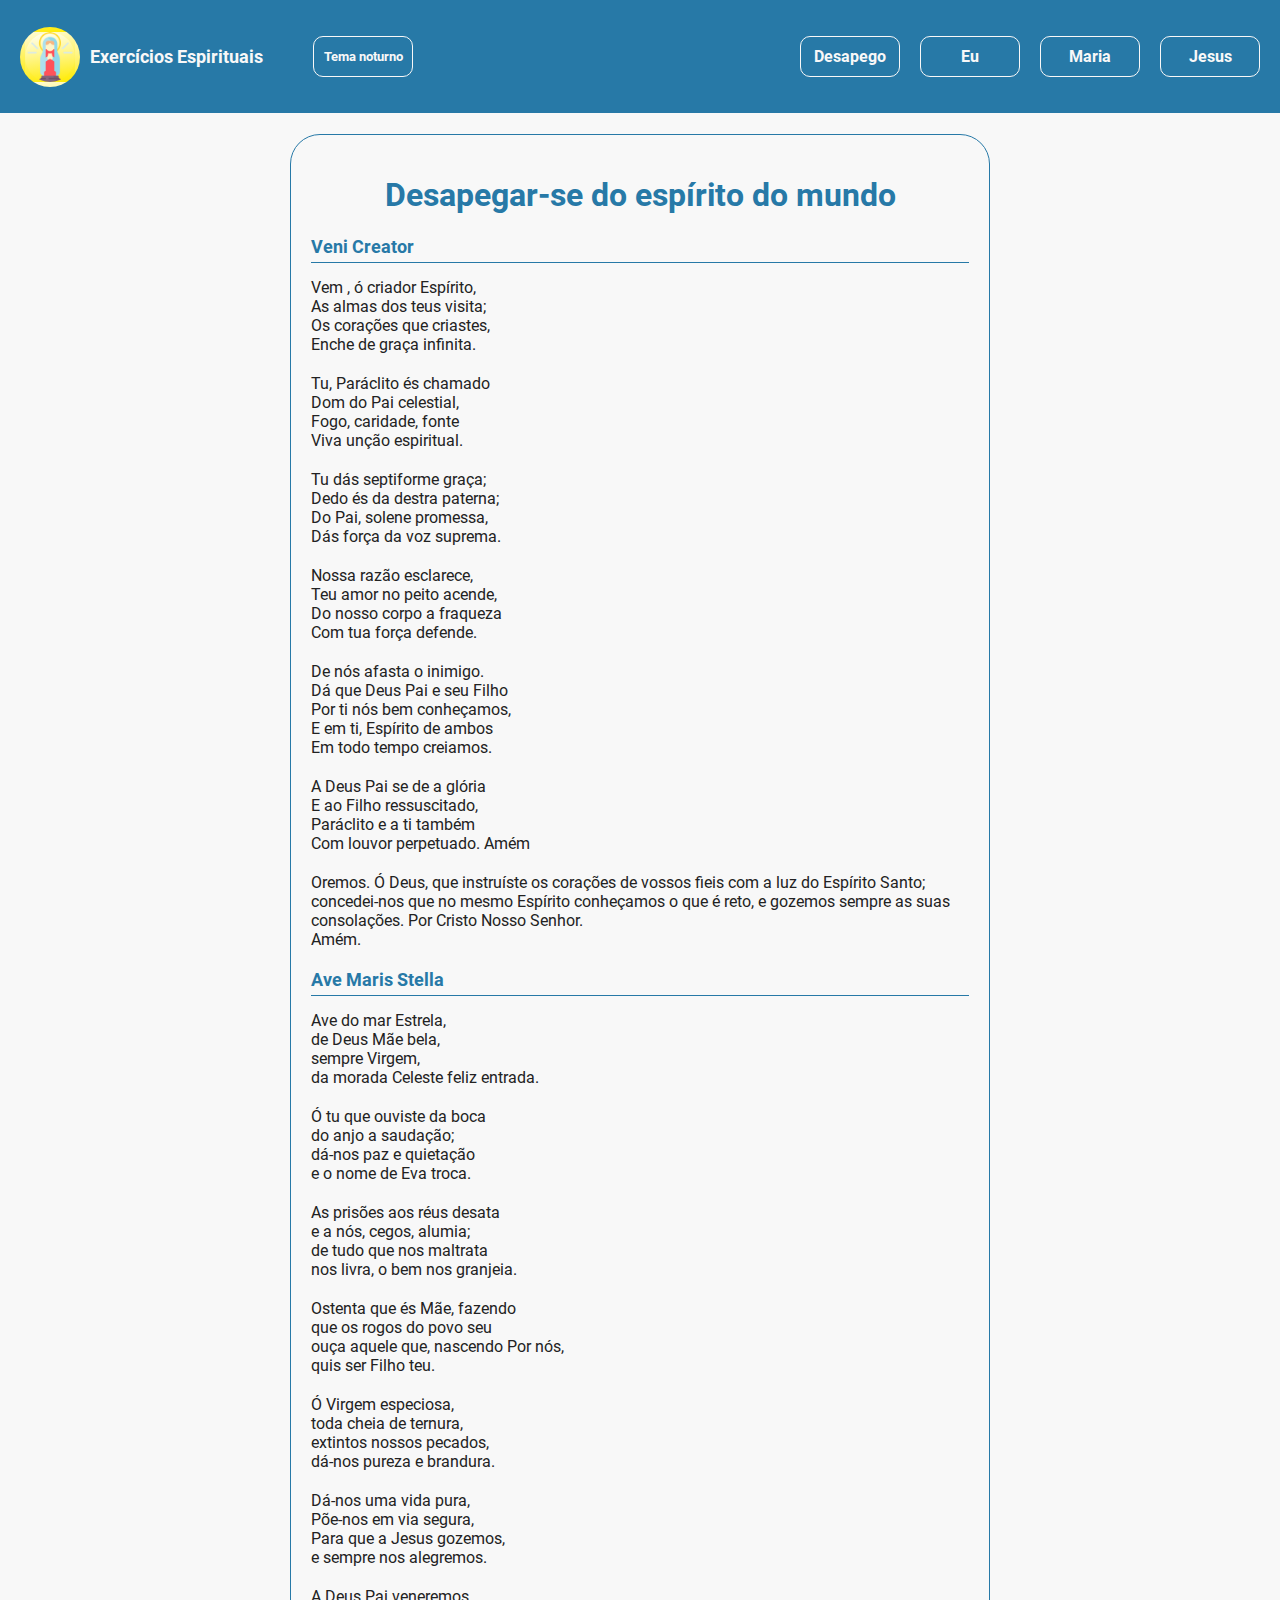
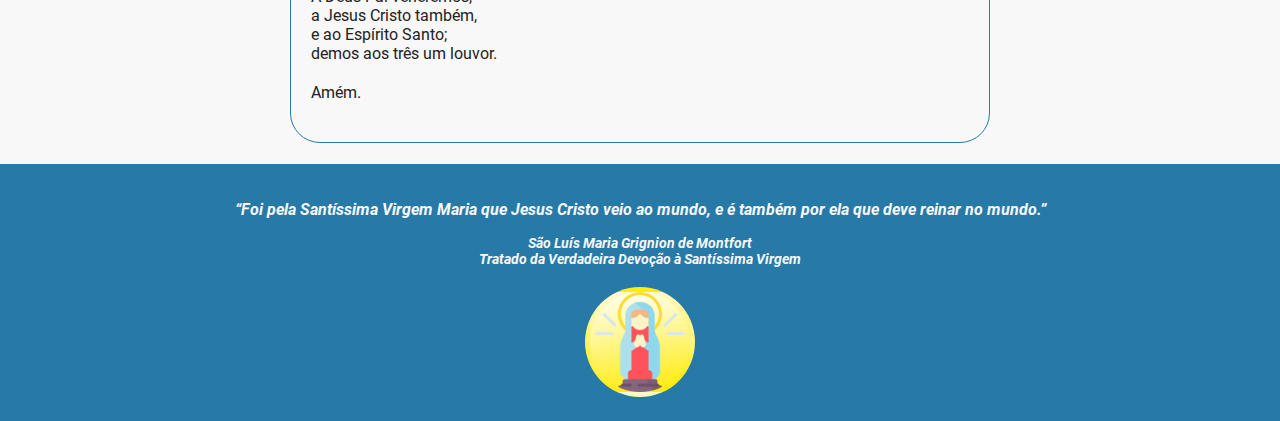
<file: index.html>
<!DOCTYPE html>
<html lang="en">
  <head>
    <meta charset="UTF-8" />
    <meta
      name="description"
      content="Orações de preparação para a consagração a Santíssima Virgem Maria pelo método de São Luís Maria Grignion de Montfort"
    />
    <meta http-equiv="X-UA-Compatible" content="IE=edge" />
    <meta name="viewport" content="width=device-width, initial-scale=1.0" />
    <link rel="stylesheet" href="./fonts/fonts.css">
    <link rel="stylesheet" href="./styles.css" />
    <title>
      Exercícios Espirituais - Tratado da Verdadeira Devoção a Santíssima Virgem
      Maria
    </title>
  </head>

  <body>
    <div class="page-wrapper">
      <header>
        <div class="content-wrapper">
          <div class="header-content">
            <div class="logo-wrapper">
              <img
                class="logo"
                src="./maria-icon.png"
                alt="Ícone da Virgem Santíssima"
              />
              <div class="header-title-wrapper">
                <h2 class="header-title">Exercícios Espirituais</h2>
                <button class="link theme">Tema noturno</button>
              </div>
            </div>

            <div class="nav-wrapper">
              <nav>
                <ul class="links">
                  <li
                    class="link pray-detachment-link active"
                    data-class="pray-detachment"
                  >
                    Desapego
                  </li>
                  <li class="link pray-me-link" data-class="pray-me">Eu</li>
                  <li class="link pray-mary-link" data-class="pray-mary">
                    Maria
                  </li>
                  <li class="link pray-jesus-link" data-class="pray-jesus">
                    Jesus
                  </li>
                </ul>
              </nav>
            </div>
          </div>
        </div>
      </header>
      <main>
        <div class="content-wrapper">
          <section class="prays-wrapper">
            <div class="pray pray-detachment active">
              <h1 class="pray-wrapper-title pray-title" data-class="pray-detachment">
                Desapegar-se do espírito do mundo
              </h1>
              <div class="pray-content">
                <div class="single-pray">
                  <h2 class="pray-title">Veni Creator</h2>
                  <div class="marys-stella-wrapper">
                    <div class="marys-stella-block">
                      <p>Vem , ó criador Espírito,</p>
                      <p>As almas dos teus visita;</p>
                      <p>Os corações que criastes,</p>
                      <p>Enche de graça infinita.</p>
                    </div>
                    <div class="marys-stella-block">
                      <p>Tu, Paráclito és chamado</p>
                      <p>Dom do Pai celestial,</p>
                      <p>Fogo, caridade, fonte</p>
                      <p>Viva unção espiritual.</p>
                    </div>
                    <div class="marys-stella-block">
                      <p>Tu dás septiforme graça;</p>
                      <p>Dedo és da destra paterna;</p>
                      <p>Do Pai, solene promessa,</p>
                      <p>Dás força da voz suprema.</p>
                    </div>
                    <div class="marys-stella-block">
                      <p>Nossa razão esclarece,</p>
                      <p>Teu amor no peito acende,</p>
                      <p>Do nosso corpo a fraqueza</p>
                      <p>Com tua força defende.</p>
                    </div>
                    <div class="marys-stella-block">
                      <p>De nós afasta o inimigo.</p>
                      <p>Dá que Deus Pai e seu Filho</p>
                      <p>Por ti nós bem conheçamos,</p>
                      <p>E em ti, Espírito de ambos</p>
                      <p>Em todo tempo creiamos.</p>
                    </div>
                    <div class="marys-stella-block">
                      <p>A Deus Pai se de a glória</p>
                      <p>E ao Filho ressuscitado,</p>
                      <p>Paráclito e a ti também</p>
                      <p>Com louvor perpetuado. Amém</p>
                    </div>
                    <div class="marys-stella-block">
                      <p>
                        Oremos. Ó Deus, que instruíste os corações de vossos
                        fieis com a luz do Espírito Santo;
                      </p>
                      <p>
                        concedei-nos que no mesmo Espírito conheçamos o que é
                        reto, e gozemos sempre as suas consolações. Por Cristo
                        Nosso Senhor.
                      </p>
                      <p>Amém.</p>
                    </div>
                  </div>
                </div>

                <div class="single-pray">
                  <h2 class="pray-title">Ave Maris Stella</h2>
                  <div class="marys-stella-wrapper">
                    <div class="marys-stella-block">
                      <p>Ave do mar Estrela,</p>
                      <p>de Deus Mãe bela,</p>
                      <p>sempre Virgem,</p>
                      <p>da morada Celeste feliz entrada.</p>
                    </div>
                    <div class="marys-stella-block">
                      <p>Ó tu que ouviste da boca</p>
                      <p>do anjo a saudação;</p>
                      <p>dá-nos paz e quietação</p>
                      <p>e o nome de Eva troca.</p>
                    </div>
                    <div class="marys-stella-block">
                      <p>As prisões aos réus desata</p>
                      <p>e a nós, cegos, alumia;</p>
                      <p>de tudo que nos maltrata</p>
                      <p>nos livra, o bem nos granjeia.</p>
                    </div>
                    <div class="marys-stella-block">
                      <p>Ostenta que és Mãe, fazendo</p>
                      <p>que os rogos do povo seu</p>
                      <p>ouça aquele que, nascendo Por nós,</p>
                      <p>quis ser Filho teu.</p>
                    </div>
                    <div class="marys-stella-block">
                      <p>Ó Virgem especiosa,</p>
                      <p>toda cheia de ternura,</p>
                      <p>extintos nossos pecados,</p>
                      <p>dá-nos pureza e brandura.</p>
                    </div>
                    <div class="marys-stella-block">
                      <p>Dá-nos uma vida pura,</p>
                      <p>Põe-nos em via segura,</p>
                      <p>Para que a Jesus gozemos,</p>
                      <p>e sempre nos alegremos.</p>
                    </div>
                    <div class="marys-stella-block">
                      <p>A Deus Pai veneremos,</p>
                      <p>a Jesus Cristo também,</p>
                      <p>e ao Espírito Santo;</p>
                      <p>demos aos três um louvor.</p>
                    </div>
                    <div class="marys-stella-block">
                      <p>Amém.</p>
                    </div>
                  </div>
                </div>
              </div>
            </div>
            <div class="pray pray-me">
              <h1 class="pray-title" data-class="pray-me">
                Conhecimento de si mesmo
              </h1>
              <div class="pray-content">
                <div class="single-pray">
                  <h2 class="pray-title">Ladainha do Espírito Santo</h2>
                  <div class="marys-stella-wrapper">
                    <div class="marys-stella-block">
                      <p>Senhor, <b>tende piedade de nós.</b></p>
                      <p>Jesus Cristo, <b>tende piedade de nós.</b></p>
                      <p>Senhor, <b>tende piedade de nós.</b></p>
                      <p>Divino Espírito Santo, <b>ouvi-nos.</b></p>
                      <p>Espírito Paráclito, <b>atendei-nos.</b></p>
                    </div>
                    <div class="marys-stella-block">
                      <p>Deus Pai dos céus, <b>tende piedade de nós.</b></p>
                      <p>Deus Filho, Redentor do mundo,</p>
                      <p>Deus Espírito Santo,</p>
                      <p>Santíssima Trindade, que sois um só Deus,</p>
                    </div>
                    <div class="marys-stella-block">
                      <p>Espírito da verdade,</p>
                      <p>Espírito da sabedoria,</p>
                      <p>Espírito da inteligência,</p>
                      <p>Espírito da fortaleza,</p>
                    </div>
                    <div class="marys-stella-block">
                      <p>Espírito da piedade,</p>
                      <p>Espírito do bom conselho,</p>
                      <p>Espírito da ciência,</p>
                      <p>Espírito do santo temor,</p>
                    </div>
                    <div class="marys-stella-block">
                      <p>Espírito da alegria,</p>
                      <p>Espírito da paz,</p>
                      <p>Espírito das virtudes,</p>
                      <p>Espírito de toda a graça,</p>
                      <p>Espírito da adoção dos filhos de Deus,</p>
                    </div>
                    <div class="marys-stella-block">
                      <p>Purificador das nossas almas,</p>
                      <p>Santificador e guia da Igreja Católica,</p>
                      <p>Distribuidor dos dons celestes,</p>
                      <p>
                        Conhecedor dos pensamentos e das intenções do coração,
                      </p>
                    </div>
                    <div class="marys-stella-block">
                      <p>Doçura dos que começam a vos servir,</p>
                      <p>Coroa dos perfeitos,</p>
                      <p>Alegria dos anjos,</p>
                      <p>Luz dos patriarcas,</p>
                    </div>
                    <div class="marys-stella-block">
                      <p>Inspiração dos profetas,</p>
                      <p>Palavra e sabedoria dos apóstolos,</p>
                      <p>Vitória dos mártires,</p>
                      <p>Ciência dos confessores,</p>
                    </div>
                    <div class="marys-stella-block">
                      <p>Pureza das virgens,</p>
                      <p>Unção de todos os santos,</p>
                      <p>Sede-nos propício, <b>perdoai-nos, Senhor.</b></p>
                      <p>Sede-nos propício, <b>atendei-nos Senhor.</b></p>
                    </div>
                    <div class="marys-stella-block">
                      <p>De todo pecado, <b>livrai-nos, Senhor.</b></p>
                      <p>De todas as tentações e ciladas do demônio,</p>
                      <p>De toda a presunção e desesperação,</p>
                      <p>Do ataque à verdade conhecida,</p>
                    </div>
                    <div class="marys-stella-block">
                      <p>Da inveja da graça fraterna,</p>
                      <p>De toda a obstinação e impenitência,</p>
                      <p>De toda a negligência e tepor do espírito,</p>
                      <p>De toda a impureza da mente e do corpo,</p>
                    </div>
                    <div class="marys-stella-block">
                      <p>De todas as heresias e erros,</p>
                      <p>De todo o mau espírito,</p>
                      <p>Da morte má e eterna,</p>
                      <p>Pela vossa eterna procedência do Pai e do Filho,</p>
                    </div>
                    <div class="marys-stella-block">
                      <p>Pela milagrosa conceição do Filho de Deus,</p>
                      <p>Pela vossa descida sobre Jesus Cristo batizado,</p>
                      <p>
                        Pela vossa santa aparição na transfiguração do Senhor,
                      </p>
                      <p>Pela vossa vinda sobre os discípulos do Senhor,</p>
                    </div>
                    <div class="marys-stella-block">
                      <p>No dia do juízo,</p>
                      <p>
                        Ainda que pecadores, <b>nós vos rogamos, ouvi-nos.</b>
                      </p>
                      <p>Para que nos perdoeis,</p>
                      <p>Para que vos digneis vivificar e santificar</p>
                      <p>todos os membros da Igreja,</p>
                    </div>
                    <div class="marys-stella-block">
                      <p>Para que vos digneis conceder-nos o dom</p>
                      <p>da verdadeira piedade, devoção e oração,</p>
                    </div>
                    <div class="marys-stella-block">
                      <p>Para que vos digneis criar em nós um</p>
                      <p>espírito novo e um coração puro,</p>
                    </div>
                    <div class="marys-stella-block">
                      <p>Para que vos digneis conceder-nos</p>
                      <p>verdadeira paz e tranquilidade do coração,</p>
                      <p>Para que nos digneis fazer-nos dignos e fortes,</p>
                      <p>para suportar as perseguições pela justiça,</p>
                    </div>
                    <div class="marys-stella-block">
                      <p>
                        Para que vos digneis confirmar-nos no numero dos vossos
                        eleitos,
                      </p>
                      <p>Para que vos digneis ouvir-nos,</p>
                      <p>Espírito de Deus</p>
                    </div>
                    <div class="marys-stella-block">
                      <p>
                        Cordeiro de Deus, que tirais o pecado do mundo,
                        <b>enviai-nos o Espírito Santo.</b>
                      </p>
                      <p>
                        Cordeiro de Deus, que tirais o pecado do mundo,
                        <b>mandai-nos o Espírito prometido do Pai.</b>
                      </p>
                      <p>
                        Cordeiro de Deus, que tirais o pecado do mundo,
                        <b>dai-nos o Espírito bom.</b>
                      </p>
                    </div>
                    <div class="marys-stella-block">
                      <p>Espírito Santo, <b>ouvi-nos.</b>.</p>
                      <p>Espírito Consolador, <b>atendei-nos.</b></p>
                      <p>Enviai o vosso Espírito e tudo será criado.</p>
                      <p><b>E renovareis a face da terra.</b></p>
                    </div>
                    <div class="marys-stella-block">
                      <p>
                        <b>Oremos:</b> Deus, que instruístes os corações dos
                        vossos fieis, com a
                      </p>
                      <p>
                        luz do Espírito Santo, concedei-nos que no mesmo
                        Espírito
                      </p>
                      <p>
                        conheçamos o que é reto, e gozemos sempre as suas
                        consolações.
                      </p>
                      <p>Por Cristo, Nosso Senhor.</p>
                    </div>
                    <div class="marys-stella-block">
                      <p>Amém.</p>
                    </div>
                  </div>
                </div>

                <div class="single-pray">
                  <h2 class="pray-title">Ave Maris Stella</h2>
                  <div class="marys-stella-wrapper">
                    <div class="marys-stella-block">
                      <p>Ave do mar Estrela,</p>
                      <p>de Deus Mãe bela,</p>
                      <p>sempre Virgem,</p>
                      <p>da morada Celeste feliz entrada.</p>
                    </div>
                    <div class="marys-stella-block">
                      <p>Ó tu que ouviste da boca</p>
                      <p>do anjo a saudação;</p>
                      <p>dá-nos paz e quietação</p>
                      <p>e o nome de Eva troca.</p>
                    </div>
                    <div class="marys-stella-block">
                      <p>As prisões aos réus desata</p>
                      <p>e a nós, cegos, alumia;</p>
                      <p>de tudo que nos maltrata</p>
                      <p>nos livra, o bem nos granjeia.</p>
                    </div>
                    <div class="marys-stella-block">
                      <p>Ostenta que és Mãe, fazendo</p>
                      <p>que os rogos do povo seu</p>
                      <p>ouça aquele que, nascendo Por nós,</p>
                      <p>quis ser Filho teu.</p>
                    </div>
                    <div class="marys-stella-block">
                      <p>Ó Virgem especiosa,</p>
                      <p>toda cheia de ternura,</p>
                      <p>extintos nossos pecados,</p>
                      <p>dá-nos pureza e brandura.</p>
                    </div>
                    <div class="marys-stella-block">
                      <p>Dá-nos uma vida pura,</p>
                      <p>Põe-nos em via segura,</p>
                      <p>Para que a Jesus gozemos,</p>
                      <p>e sempre nos alegremos.</p>
                    </div>
                    <div class="marys-stella-block">
                      <p>A Deus Pai veneremos,</p>
                      <p>a Jesus Cristo também,</p>
                      <p>e ao Espírito Santo;</p>
                      <p>demos aos três um louvor.</p>
                    </div>
                    <div class="marys-stella-block">
                      <p>Amém.</p>
                    </div>
                  </div>
                </div>

                <div class="single-pray">
                  <h2 class="pray-title">Ladainha de Nossa Senhora</h2>
                  <div class="marys-stella-wrapper">
                    <div class="marys-stella-block">
                      <p>Senhor, <b>tende piedade de nós.</b></p>
                      <p>Jesus Cristo, <b>tende piedade de nós.</b></p>
                      <p>Senhor, <b>tende piedade de nós.</b></p>
                    </div>
                    <div class="marys-stella-block">
                      <p>Jesus Cristo, <b>ouvi-nos.</b></p>
                      <p>Jesus Cristo, <b>atendei-nos</b></p>
                      <p>Deus, Pai dos céus, <b>tende piedade de nós.</b></p>
                    </div>
                    <div class="marys-stella-block">
                      <p>Deus Filho, Redentor do mundo,</p>
                      <p>Deus Espírito Santo,</p>
                      <p>Santíssima Trindade, que sois um só Deus,</p>
                    </div>
                    <div class="marys-stella-block">
                      <p>Santa Maria, <b>rogai por nós</b>.</p>
                      <p>Santa Mãe de Deus,</p>
                      <p>Santa Virgem das virgens,</p>
                    </div>
                    <div class="marys-stella-block">
                      <p>Mãe da divina graça,</p>
                      <p>Mãe puríssima,</p>
                      <p>Mãe castíssima,</p>
                    </div>
                    <div class="marys-stella-block">
                      <p>Mãe Imaculada,</p>
                      <p>Mãe intacta,</p>
                      <p>Mãe amável,</p>
                    </div>
                    <div class="marys-stella-block">
                      <p>Mãe admirável,</p>
                      <p>Mãe do bom conselho,</p>
                      <p>Mãe do Criador,</p>
                    </div>
                    <div class="marys-stella-block">
                      <p>Mãe do Salvador,</p>
                      <p>Virgem prudentíssima,</p>
                      <p>Virgem venerável,</p>
                    </div>
                    <div class="marys-stella-block">
                      <p>Virgem louvável,</p>
                      <p>Virgem poderosa,</p>
                      <p>Virgem benigna,</p>
                    </div>
                    <div class="marys-stella-block">
                      <p>Virgem fiel,</p>
                      <p>Espelho de justiça,</p>
                      <p>Sede da sabedoria,</p>
                    </div>
                    <div class="marys-stella-block">
                      <p>Causa de nossa alegria,</p>
                      <p>Vaso espiritual,</p>
                      <p>Vaso honorífico,</p>
                    </div>
                    <div class="marys-stella-block">
                      <p>Vaso insigne de devoção,</p>
                      <p>Torre de David,</p>
                      <p>Torre de marfim,</p>
                    </div>
                    <div class="marys-stella-block">
                      <p>Casa de ouro,</p>
                      <p>Arca da aliança,</p>
                      <p>Porta do céu,</p>
                    </div>
                    <div class="marys-stella-block">
                      <p>Estrela da manhã,</p>
                      <p>Saúde dos enfermos,</p>
                      <p>Refugio dos pecadores,</p>
                    </div>
                    <div class="marys-stella-block">
                      <p>Consoladora dos aflitos,</p>
                      <p>Auxílio dos cristãos,</p>
                      <p>Rainha dos anjos,</p>
                    </div>
                    <div class="marys-stella-block">
                      <p>Rainha dos patriarcas,</p>
                      <p>Rainha dos profetas,</p>
                      <p>Rainha dos apóstolos,</p>
                    </div>
                    <div class="marys-stella-block">
                      <p>Rainha dos mártires,</p>
                      <p>Rainha dos confessores,</p>
                      <p>Rainha das virgens,</p>
                    </div>
                    <div class="marys-stella-block">
                      <p>Rainha de todos os santos,</p>
                      <p>Rainha concebida sem pecado original,</p>
                      <p>Rainha assunta ao céu,</p>
                    </div>
                    <div class="marys-stella-block">
                      <p>Rainha do Rosário,</p>
                      <p>Rainha da paz,</p>
                    </div>
                    <div class="marys-stella-block">
                      <p>
                        Cordeiro de Deus, que tirais o pecado do mundo,<b
                          >perdoai-nos, Senhor.</b
                        >
                      </p>
                      <p>
                        Cordeiro de Deus, que tirais o pecado do mundo,
                        <b>ouvi-nos, Senhor.</b>
                      </p>
                      <p>
                        Cordeiro de Deus, que tirais o pecado do mundo,
                        <b>tende piedade de nós.</b>
                      </p>
                    </div>
                    <div class="marys-stella-block">
                      <p>Rogai por nós, santa Mãe de Deus.</p>

                      <p>
                        <b>
                          Para que sejamos dignos das promessas de Cristo.
                        </b>
                      </p>
                    </div>
                    <div class="marys-stella-block">
                      <p>
                        <b>Oremos:</b> Senhor Deus, nós vos suplicamos que
                        concedais a vosso
                      </p>
                      <p>
                        servos lograr perpetua saúde de alma e corpo; e que pela
                        gloriosa
                      </p>
                      <p>
                        intercessão da bem-aventurada sempre Virgem Maria
                        sejamos livres
                      </p>
                      <p>
                        da presente tristeza e gozemos da eterna alegria. Por
                        Cristo
                      </p>
                      <p>Nosso Senhor.</p>
                    </div>

                    <div class="marys-stella-block">
                      <p>Amém.</p>
                    </div>
                  </div>
                </div>
              </div>
            </div>
            <div class="pray pray-mary">
              <h1 class="pray-title" data-class="pray-mary">
                Conhecimento de Maria
              </h1>
              <div class="pray-content">
                <div class="single-pray">
                  <h2 class="pray-title">Ladainha do Espírito Santo</h2>
                  <div class="marys-stella-wrapper">
                    <div class="marys-stella-block">
                      <p>Senhor, <b>tende piedade de nós.</b></p>
                      <p>Jesus Cristo, <b>tende piedade de nós.</b></p>
                      <p>Senhor, <b>tende piedade de nós.</b></p>
                      <p>Divino Espírito Santo, <b>ouvi-nos.</b></p>
                      <p>Espírito Paráclito, <b>atendei-nos.</b></p>
                    </div>
                    <div class="marys-stella-block">
                      <p>Deus Pai dos céus, <b>tende piedade de nós.</b></p>
                      <p>Deus Filho, Redentor do mundo,</p>
                      <p>Deus Espírito Santo,</p>
                      <p>Santíssima Trindade, que sois um só Deus,</p>
                    </div>
                    <div class="marys-stella-block">
                      <p>Espírito da verdade,</p>
                      <p>Espírito da sabedoria,</p>
                      <p>Espírito da inteligência,</p>
                      <p>Espírito da fortaleza,</p>
                    </div>
                    <div class="marys-stella-block">
                      <p>Espírito da piedade,</p>
                      <p>Espírito do bom conselho,</p>
                      <p>Espírito da ciência,</p>
                      <p>Espírito do santo temor,</p>
                    </div>
                    <div class="marys-stella-block">
                      <p>Espírito da alegria,</p>
                      <p>Espírito da paz,</p>
                      <p>Espírito das virtudes,</p>
                      <p>Espírito de toda a graça,</p>
                      <p>Espírito da adoção dos filhos de Deus,</p>
                    </div>
                    <div class="marys-stella-block">
                      <p>Purificador das nossas almas,</p>
                      <p>Santificador e guia da Igreja Católica,</p>
                      <p>Distribuidor dos dons celestes,</p>
                      <p>
                        Conhecedor dos pensamentos e das intenções do coração,
                      </p>
                    </div>
                    <div class="marys-stella-block">
                      <p>Doçura dos que começam a vos servir,</p>
                      <p>Coroa dos perfeitos,</p>
                      <p>Alegria dos anjos,</p>
                      <p>Luz dos patriarcas,</p>
                    </div>
                    <div class="marys-stella-block">
                      <p>Inspiração dos profetas,</p>
                      <p>Palavra e sabedoria dos apóstolos,</p>
                      <p>Vitória dos mártires,</p>
                      <p>Ciência dos confessores,</p>
                    </div>
                    <div class="marys-stella-block">
                      <p>Pureza das virgens,</p>
                      <p>Unção de todos os santos,</p>
                      <p>Sede-nos propício, <b>perdoai-nos, Senhor.</b></p>
                      <p>Sede-nos propício, <b>atendei-nos Senhor.</b></p>
                    </div>
                    <div class="marys-stella-block">
                      <p>De todo pecado, <b>livrai-nos, Senhor.</b></p>
                      <p>De todas as tentações e ciladas do demônio,</p>
                      <p>De toda a presunção e desesperação,</p>
                      <p>Do ataque à verdade conhecida,</p>
                    </div>
                    <div class="marys-stella-block">
                      <p>Da inveja da graça fraterna,</p>
                      <p>De toda a obstinação e impenitência,</p>
                      <p>De toda a negligência e tepor do espírito,</p>
                      <p>De toda a impureza da mente e do corpo,</p>
                    </div>
                    <div class="marys-stella-block">
                      <p>De todas as heresias e erros,</p>
                      <p>De todo o mau espírito,</p>
                      <p>Da morte má e eterna,</p>
                      <p>Pela vossa eterna procedência do Pai e do Filho,</p>
                    </div>
                    <div class="marys-stella-block">
                      <p>Pela milagrosa conceição do Filho de Deus,</p>
                      <p>Pela vossa descida sobre Jesus Cristo batizado,</p>
                      <p>
                        Pela vossa santa aparição na transfiguração do Senhor,
                      </p>
                      <p>Pela vossa vinda sobre os discípulos do Senhor,</p>
                    </div>
                    <div class="marys-stella-block">
                      <p>No dia do juízo,</p>
                      <p>
                        Ainda que pecadores, <b>nós vos rogamos, ouvi-nos.</b>
                      </p>
                      <p>Para que nos perdoeis,</p>
                      <p>Para que vos digneis vivificar e santificar</p>
                      <p>todos os membros da Igreja,</p>
                    </div>
                    <div class="marys-stella-block">
                      <p>Para que vos digneis conceder-nos o dom</p>
                      <p>da verdadeira piedade, devoção e oração,</p>
                    </div>
                    <div class="marys-stella-block">
                      <p>Para que vos digneis criar em nós um</p>
                      <p>espírito novo e um coração puro,</p>
                    </div>
                    <div class="marys-stella-block">
                      <p>Para que vos digneis conceder-nos</p>
                      <p>verdadeira paz e tranquilidade do coração,</p>
                      <p>Para que nos digneis fazer-nos dignos e fortes,</p>
                      <p>para suportar as perseguições pela justiça,</p>
                    </div>
                    <div class="marys-stella-block">
                      <p>
                        Para que vos digneis confirmar-nos no numero dos vossos
                        eleitos,
                      </p>
                      <p>Para que vos digneis ouvir-nos,</p>
                      <p>Espírito de Deus</p>
                    </div>
                    <div class="marys-stella-block">
                      <p>
                        Cordeiro de Deus, que tirais o pecado do mundo,
                        <b>enviai-nos o Espírito Santo.</b>
                      </p>
                      <p>
                        Cordeiro de Deus, que tirais o pecado do mundo,
                        <b>mandai-nos o Espírito prometido do Pai.</b>
                      </p>
                      <p>
                        Cordeiro de Deus, que tirais o pecado do mundo,
                        <b>dai-nos o Espírito bom.</b>
                      </p>
                    </div>
                    <div class="marys-stella-block">
                      <p>Espírito Santo, <b>ouvi-nos.</b></p>
                      <p>Espírito Consolador, <b>atendei-nos.</b></p>
                      <p>Enviai o vosso Espírito e tudo será criado.</p>
                      <p><b>E renovareis a face da terra.</b></p>
                    </div>
                    <div class="marys-stella-block">
                      <p>
                        <b>Oremos:</b> Deus, que instruístes os corações dos
                        vossos fieis, com a
                      </p>
                      <p>
                        luz do Espírito Santo, concedei-nos que no mesmo
                        Espírito
                      </p>
                      <p>
                        conheçamos o que é reto, e gozemos sempre as suas
                        consolações.
                      </p>
                      <p>Por Cristo, Nosso Senhor.</p>
                    </div>
                    <div class="marys-stella-block">
                      <p>Amém.</p>
                    </div>
                  </div>
                </div>
                <div class="single-pray">
                  <h2 class="pray-title">Ave Maris Stella</h2>
                  <div class="marys-stella-wrapper">
                    <div class="marys-stella-block">
                      <p>Ave do mar Estrela,</p>
                      <p>de Deus Mãe bela,</p>
                      <p>sempre Virgem,</p>
                      <p>da morada Celeste feliz entrada.</p>
                    </div>
                    <div class="marys-stella-block">
                      <p>Ó tu que ouviste da boca</p>
                      <p>do anjo a saudação;</p>
                      <p>dá-nos paz e quietação</p>
                      <p>e o nome de Eva troca.</p>
                    </div>
                    <div class="marys-stella-block">
                      <p>As prisões aos réus desata</p>
                      <p>e a nós, cegos, alumia;</p>
                      <p>de tudo que nos maltrata</p>
                      <p>nos livra, o bem nos granjeia.</p>
                    </div>
                    <div class="marys-stella-block">
                      <p>Ostenta que és Mãe, fazendo</p>
                      <p>que os rogos do povo seu</p>
                      <p>ouça aquele que, nascendo Por nós,</p>
                      <p>quis ser Filho teu.</p>
                    </div>
                    <div class="marys-stella-block">
                      <p>Ó Virgem especiosa,</p>
                      <p>toda cheia de ternura,</p>
                      <p>extintos nossos pecados,</p>
                      <p>dá-nos pureza e brandura.</p>
                    </div>
                    <div class="marys-stella-block">
                      <p>Dá-nos uma vida pura,</p>
                      <p>Põe-nos em via segura,</p>
                      <p>Para que a Jesus gozemos,</p>
                      <p>e sempre nos alegremos.</p>
                    </div>
                    <div class="marys-stella-block">
                      <p>A Deus Pai veneremos,</p>
                      <p>a Jesus Cristo também,</p>
                      <p>e ao Espírito Santo;</p>
                      <p>demos aos três um louvor.</p>
                    </div>
                    <div class="marys-stella-block">
                      <p>Amém.</p>
                    </div>
                  </div>
                </div>
                <div class="single-pray">
                  <h2 class="pray-title">Rosário</h2>
                </div>
              </div>
            </div>
            <div class="pray pray-jesus">
              <h1 class="pray-title" data-class="pray-jesus">
                Conhecimento de Jesus
              </h1>
              <div class="pray-content">
                <div class="single-pray">
                  <h2 class="pray-title">Ave Maris Stella</h2>
                  <div class="marys-stella-wrapper">
                    <div class="marys-stella-block">
                      <p>Ave do mar Estrela,</p>
                      <p>de Deus Mãe bela,</p>
                      <p>sempre Virgem,</p>
                      <p>da morada Celeste feliz entrada.</p>
                    </div>
                    <div class="marys-stella-block">
                      <p>Ó tu que ouviste da boca</p>
                      <p>do anjo a saudação;</p>
                      <p>dá-nos paz e quietação</p>
                      <p>e o nome de Eva troca.</p>
                    </div>
                    <div class="marys-stella-block">
                      <p>As prisões aos réus desata</p>
                      <p>e a nós, cegos, alumia;</p>
                      <p>de tudo que nos maltrata</p>
                      <p>nos livra, o bem nos granjeia.</p>
                    </div>
                    <div class="marys-stella-block">
                      <p>Ostenta que és Mãe, fazendo</p>
                      <p>que os rogos do povo seu</p>
                      <p>ouça aquele que, nascendo Por nós,</p>
                      <p>quis ser Filho teu.</p>
                    </div>
                    <div class="marys-stella-block">
                      <p>Ó Virgem especiosa,</p>
                      <p>toda cheia de ternura,</p>
                      <p>extintos nossos pecados,</p>
                      <p>dá-nos pureza e brandura.</p>
                    </div>
                    <div class="marys-stella-block">
                      <p>Dá-nos uma vida pura,</p>
                      <p>Põe-nos em via segura,</p>
                      <p>Para que a Jesus gozemos,</p>
                      <p>e sempre nos alegremos.</p>
                    </div>
                    <div class="marys-stella-block">
                      <p>A Deus Pai veneremos,</p>
                      <p>a Jesus Cristo também,</p>
                      <p>e ao Espírito Santo;</p>
                      <p>demos aos três um louvor.</p>
                    </div>
                    <div class="marys-stella-block">
                      <p>Amém.</p>
                    </div>
                  </div>
                </div>

                <div class="single-pray">
                  <h2 class="pray-title">Ladainha do Espírito Santo</h2>
                  <div class="marys-stella-wrapper">
                    <div class="marys-stella-block">
                      <p>Senhor, <b>tende piedade de nós.</b></p>
                      <p>Jesus Cristo, <b>tende piedade de nós.</b></p>
                      <p>Senhor, <b>tende piedade de nós.</b></p>
                      <p>Divino Espírito Santo, <b>ouvi-nos.</b></p>
                      <p>Espírito Paráclito, <b>atendei-nos.</b></p>
                    </div>
                    <div class="marys-stella-block">
                      <p>Deus Pai dos céus, <b>tende piedade de nós.</b></p>
                      <p>Deus Filho, Redentor do mundo,</p>
                      <p>Deus Espírito Santo,</p>
                      <p>Santíssima Trindade, que sois um só Deus,</p>
                    </div>
                    <div class="marys-stella-block">
                      <p>Espírito da verdade,</p>
                      <p>Espírito da sabedoria,</p>
                      <p>Espírito da inteligência,</p>
                      <p>Espírito da fortaleza,</p>
                    </div>
                    <div class="marys-stella-block">
                      <p>Espírito da piedade,</p>
                      <p>Espírito do bom conselho,</p>
                      <p>Espírito da ciência,</p>
                      <p>Espírito do santo temor,</p>
                    </div>
                    <div class="marys-stella-block">
                      <p>Espírito da alegria,</p>
                      <p>Espírito da paz,</p>
                      <p>Espírito das virtudes,</p>
                      <p>Espírito de toda a graça,</p>
                      <p>Espírito da adoção dos filhos de Deus,</p>
                    </div>
                    <div class="marys-stella-block">
                      <p>Purificador das nossas almas,</p>
                      <p>Santificador e guia da Igreja Católica,</p>
                      <p>Distribuidor dos dons celestes,</p>
                      <p>
                        Conhecedor dos pensamentos e das intenções do coração,
                      </p>
                    </div>
                    <div class="marys-stella-block">
                      <p>Doçura dos que começam a vos servir,</p>
                      <p>Coroa dos perfeitos,</p>
                      <p>Alegria dos anjos,</p>
                      <p>Luz dos patriarcas,</p>
                    </div>
                    <div class="marys-stella-block">
                      <p>Inspiração dos profetas,</p>
                      <p>Palavra e sabedoria dos apóstolos,</p>
                      <p>Vitória dos mártires,</p>
                      <p>Ciência dos confessores,</p>
                    </div>
                    <div class="marys-stella-block">
                      <p>Pureza das virgens,</p>
                      <p>Unção de todos os santos,</p>
                      <p>Sede-nos propício, <b>perdoai-nos, Senhor.</b></p>
                      <p>Sede-nos propício, <b>atendei-nos Senhor.</b></p>
                    </div>
                    <div class="marys-stella-block">
                      <p>De todo pecado, <b>livrai-nos, Senhor.</b></p>
                      <p>De todas as tentações e ciladas do demônio,</p>
                      <p>De toda a presunção e desesperação,</p>
                      <p>Do ataque à verdade conhecida,</p>
                    </div>
                    <div class="marys-stella-block">
                      <p>Da inveja da graça fraterna,</p>
                      <p>De toda a obstinação e impenitência,</p>
                      <p>De toda a negligência e tepor do espírito,</p>
                      <p>De toda a impureza da mente e do corpo,</p>
                    </div>
                    <div class="marys-stella-block">
                      <p>De todas as heresias e erros,</p>
                      <p>De todo o mau espírito,</p>
                      <p>Da morte má e eterna,</p>
                      <p>Pela vossa eterna procedência do Pai e do Filho,</p>
                    </div>
                    <div class="marys-stella-block">
                      <p>Pela milagrosa conceição do Filho de Deus,</p>
                      <p>Pela vossa descida sobre Jesus Cristo batizado,</p>
                      <p>
                        Pela vossa santa aparição na transfiguração do Senhor,
                      </p>
                      <p>Pela vossa vinda sobre os discípulos do Senhor,</p>
                    </div>
                    <div class="marys-stella-block">
                      <p>No dia do juízo,</p>
                      <p>
                        Ainda que pecadores, <b>nós vos rogamos, ouvi-nos.</b>
                      </p>
                      <p>Para que nos perdoeis,</p>
                      <p>Para que vos digneis vivificar e santificar</p>
                      <p>todos os membros da Igreja,</p>
                    </div>
                    <div class="marys-stella-block">
                      <p>Para que vos digneis conceder-nos o dom</p>
                      <p>da verdadeira piedade, devoção e oração,</p>
                    </div>
                    <div class="marys-stella-block">
                      <p>Para que vos digneis criar em nós um</p>
                      <p>espírito novo e um coração puro,</p>
                    </div>
                    <div class="marys-stella-block">
                      <p>Para que vos digneis conceder-nos</p>
                      <p>verdadeira paz e tranquilidade do coração,</p>
                      <p>Para que nos digneis fazer-nos dignos e fortes,</p>
                      <p>para suportar as perseguições pela justiça,</p>
                    </div>
                    <div class="marys-stella-block">
                      <p>
                        Para que vos digneis confirmar-nos no numero dos vossos
                        eleitos,
                      </p>
                      <p>Para que vos digneis ouvir-nos,</p>
                      <p>Espírito de Deus</p>
                    </div>
                    <div class="marys-stella-block">
                      <p>
                        Cordeiro de Deus, que tirais o pecado do mundo,
                        <b>enviai-nos o Espírito Santo.</b>
                      </p>
                      <p>
                        Cordeiro de Deus, que tirais o pecado do mundo,
                        <b>mandai-nos o Espírito prometido do Pai.</b>
                      </p>
                      <p>
                        Cordeiro de Deus, que tirais o pecado do mundo,
                        <b>dai-nos o Espírito bom.</b>
                      </p>
                    </div>
                    <div class="marys-stella-block">
                      <p>Espírito Santo, <b>ouvi-nos.</b></p>
                      <p>Espírito Consolador, <b>atendei-nos.</b></p>
                      <p>Enviai o vosso Espírito e tudo será criado.</p>
                      <p><b>E renovareis a face da terra.</b></p>
                    </div>
                    <div class="marys-stella-block">
                      <p>
                        <b>Oremos:</b> Deus, que instruístes os corações dos
                        vossos fieis, com a
                      </p>
                      <p>
                        luz do Espírito Santo, concedei-nos que no mesmo
                        Espírito
                      </p>
                      <p>
                        conheçamos o que é reto, e gozemos sempre as suas
                        consolações.
                      </p>
                      <p>Por Cristo, Nosso Senhor.</p>
                    </div>
                    <div class="marys-stella-block">
                      <p>Amém.</p>
                    </div>
                  </div>
                </div>
                <div class="single-pray">
                  <h2 class="pray-title">
                    Ladainha do Santíssimo nome de Jesus
                  </h2>
                  <div class="marys-stella-wrapper">
                    <div class="marys-stella-block">
                      <p>Senhor, <b>tende piedade de nós!</b></p>
                      <p>Jesus Cristo, <b>tende piedade de nós!</b></p>
                      <p>Senhor <b>tende piedade de nós!</b></p>
                      <p>Jesus Cristo, <b> ouvi-nos!</b></p>
                      <p>Jesus Cristo, <b> atendei-nos!</b></p>
                    </div>
                    <div class="marys-stella-block">
                      <p>
                        Pai Celeste, que sois Deus, <b> tende piedade d nós!</b>
                      </p>
                      <p>
                        Filho, Redentor do mundo, que sois Deus,
                        <b>tende piedade de nós!</b>
                      </p>
                      <p>
                        Espírito Santo, que sois Deus,
                        <b>tende piedade de nós!</b>
                      </p>
                      <p>
                        Santíssima Trindade, que sois um só Deus,
                        <b>tende piedade de nós!</b>
                      </p>
                    </div>
                    <div class="marys-stella-block">
                      <p>
                        Jesus, Filho do Deus vivo, <b>tende piedade de nós!</b>
                      </p>
                      <p>
                        Jesus, esplendor do Pai, <b> tende piedade de nós!</b>
                      </p>
                      <p>
                        Jesus, pureza da luz eterna,
                        <b> tende piedade de nós!</b>
                      </p>
                      <p>Jesus, Rei da glória, <b>tende piedade de nós!</b></p>
                      <p>Jesus, sol de justiça, <b>tende piedade de nós!</b></p>
                    </div>
                    <div class="marys-stella-block">
                      <p>
                        Jesus, Filho da Virgem Maria,
                        <b>tende piedade de nós!</b>
                      </p>
                      <p>Jesus amável, <b>tende piedade de nós!</b></p>
                      <p>Jesus admirável, <b>tende piedade de nós!</b></p>
                      <p>Jesus, Deus forte, <b>tende piedade de nós!</b></p>
                    </div>
                    <div class="marys-stella-block">
                      <p>
                        Jesus, pai do futuro século,
                        <b>tende piedade de nós!</b>
                      </p>
                      <p>
                        Jesus, anjo do grande conselho,
                        <b>tende piedade de nós!</b>
                      </p>
                      <p>Jesus poderosíssimo, <b>tende piedade de nós!</b></p>
                    </div>
                    <div class="marys-stella-block">
                      <p>Jesus pacientíssimo, <b>tende piedade de nós!</b></p>
                      <p>Jesus obedientíssimo, <b>tende piedade de nós!</b></p>
                      <p>
                        Jesus, brando e humilde de coração,
                        <b>tende piedade de nós!</b>
                      </p>
                      <p>
                        Jesus, amante da castidade, <b>tende piedade de nós!</b>
                      </p>
                      <div class="marys-stella-block">
                        <p>Jesus, amador nosso, <b>tende piedade de nós!</b></p>
                        <p>Jesus, Deus da paz, <b>tende piedade de nós!</b></p>
                        <p>
                          Jesus, autor da vida, <b>tende piedade de nós!</b>
                        </p>
                        <p>
                          Jesus, exemplar das virtudes,
                          <b>tende piedade de nós!</b>
                        </p>
                      </div>
                      <div class="marys-stella-block">
                        <p>
                          Jesus, zelador das almas, <b>tende piedade de nós!</b>
                        </p>
                        <p>Jesus, nosso Deus, <b>tende piedade de nós!</b></p>
                        <p>
                          Jesus, nosso refúgio, <b>tende piedade de nós!</b>
                        </p>
                        <p>
                          Jesus, pai dos pobres, <b>tende piedade de nós!</b>
                        </p>
                      </div>
                      <div class="marys-stella-block">
                        <p>
                          Jesus, tesouro dos fiéis, <b>tende piedade de nós!</b>
                        </p>
                        <p>Jesus, bom Pastor, <b>tende piedade de nós!</b></p>
                        <p>
                          Jesus, luz verdadeira, <b>tende piedade de nós!</b>
                        </p>
                        <p>
                          Jesus, sabedoria eterna, <b>tende piedade de nós!</b>
                        </p>
                      </div>
                      <div class="marys-stella-block">
                        <p>
                          Jesus, bondade infinita, <b>tende piedade de nós!</b>
                        </p>
                        <p>
                          Jesus, nosso caminho e nossa vida,
                          <b>tende piedade de nós!</b>
                        </p>
                        <p>
                          Jesus, alegria dos anjos, <b>tende piedade de nós!</b>
                        </p>
                        <p>
                          Jesus, rei dos patriarcas,
                          <b>tende piedade de nós!</b>
                        </p>
                      </div>
                      <div class="marys-stella-block"></div>
                      <p>
                        Jesus, mestre dos apóstolos,
                        <b>tende piedade de nós!</b>
                      </p>
                      <p>
                        Jesus, doutor dos evangelistas,
                        <b>tende piedade de nós!</b>
                      </p>
                      <p>
                        Jesus, fortaleza dos mártires,
                        <b>tende piedade de nós!</b>
                      </p>
                      <p>
                        Jesus, luz dos confessores, <b>tende piedade de nós!</b>
                      </p>
                    </div>
                    <div class="marys-stella-block">
                      <p>
                        Jesus, pureza das virgens, <b>tende piedade de nós!</b>
                      </p>
                      <p>
                        Jesus, coroa de todos os santos,
                        <b>tende piedade de nós!</b>
                      </p>
                    </div>
                    <div class="marys-stella-block">
                      <p>Sede-nos propício, <b> perdoai-nos, Jesus.</b></p>
                      <p>Sede-nos propício, <b>ouvi-nos, Jesus.</b></p>
                    </div>
                    <div class="marys-stella-block">
                      <p>De todo o mal, <b>livrai-nos, Jesus!</b></p>
                      <p>De todo o pecado, <b>livrai-nos, Jesus!</b></p>
                      <p>Da Vossa ira, <b>livrai-nos, Jesus!</b></p>
                      <p>Das ciladas do demônio, <b>livrai-nos, Jesus!</b></p>
                    </div>
                    <div class="marys-stella-block">
                      <p>Do espírito da impureza, <b>livrai-nos, Jesus!</b></p>
                      <p>De morte eterna, <b>livrai-nos, Jesus!</b></p>
                      <p>
                        Do desprezo das Vossas inspirações,
                        <b>livrai-nos, Jesus!</b>
                      </p>
                      <p>
                        Pelo mistério da Vossa santa Encarnação,
                        <b>livrai-nos, Jesus!</b>
                      </p>
                    </div>
                    <div class="marys-stella-block">
                      <p>Pela Vossa natividade, <b>livrai-nos, Jesus!</b></p>
                      <p>Pela Vossa infância, <b>livrai-nos, Jesus!</b></p>
                      <p>
                        Pela Vossa Santíssima vida, <b>livrai-nos, Jesus!</b>
                      </p>
                      <p>Pelos Vossos trabalhos, <b>livrai-nos, Jesus!</b></p>
                    </div>
                    <div class="marys-stella-block">
                      <p>
                        Pela Vossa agonia e Paixão, <b>livrai-nos, Jesus!</b>
                      </p>
                      <p>
                        Pela Vossa cruz e desamparo, <b>livrai-nos, Jesus!</b>
                      </p>
                      <p>Pelas Vossas angústias, <b>livrai-nos, Jesus!</b></p>
                      <p>
                        Pela Vossa morte e sepultura, <b>livrai-nos, Jesus!</b>
                      </p>
                    </div>
                    <div class="marys-stella-block">
                      <p>Pela Vossa ressurreição, <b>livrai-nos, Jesus!</b></p>
                      <p>Pela Vossa ascensão, <b>livrai-nos, Jesus!</b></p>
                      <p>
                        Pela Vossa instituição da Santíssima Eucaristia,
                        <b>livrai-nos, Jesus!</b>
                      </p>
                      <p>Pelas Vossas alegrias, <b>livrai-nos, Jesus!</b></p>
                      <p>Pela Vossa glória, <b>livrai-nos, Jesus!</b></p>
                    </div>
                    <div class="marys-stella-block">
                      <p>
                        Cordeiro de Deus, que tirais os pecados do mundo,
                        <b>perdoai-nos, Jesus.</b>
                      </p>
                      <p>
                        Cordeiro de Deus, que tirais os pecados do mundo,
                        <b>ouvi-nos, Jesus.</b>
                      </p>
                      <p>
                        Cordeiro de Deus, que tirais os pecados do mundo,
                        <b>tende piedade de nós, Jesus.</b>
                      </p>
                    </div>
                    <div class="marys-stella-block">
                      <p>Jesus, <b>ouvi-nos.</b></p>
                      <p>Jesus, <b>atendei-nos.</b></p>
                    </div>
                    <div class="marys-stella-block">
                      <p><b>Oremos:</b></p>
                      <p>
                        Senhor Jesus Cristo, que dissestes: “Pedi e recebereis;
                        buscai e achareis; batei e abrir-se-vos-á”, nós Vos
                        suplicamos que concedais a nós, que Vo-lo pedimos, os
                        sentimentos afetivos do Vosso divino amor, a fim de que
                        nós Vos amemos de todo o coração e que esse amor
                        transcenda por nossas ações. Permiti que tenhamos
                        sempre, Senhor, um igual temor e amor pelo Vosso Santo
                        Nome, pois não deixais de governar aqueles que
                        estabeleceis na firmeza do Vosso amor. Vos que viveis e
                        reinais pelos séculos dos séculos.
                      </p>
                    </div>
                    <div class="marys-stella-block">
                      <p>Amém!</p>
                    </div>
                  </div>
                </div>
                <div class="single-pray">
                  <h2 class="pray-title">Oração a Jesus de Santo Agostinho</h2>
                  <div class="marys-stella-wrapper">
                    <div class="marys-stella-block">
                      <p>
                        Vós sois, ó Jesus, o Cristo, meu Pai santo, meu Deus
                        misericordioso, meu Rei infinitamente grande; sois meu
                        bom pastor, meu único mestre, meu auxílio cheio de
                        bondade, meu bem-amado de uma beleza maravilhosa, meu
                        pão vivo, meu sacerdote eterno, meu guia para a pátria,
                        minha verdadeira luz, minha santa doçura, meu reto
                        caminho, sapiência minha preclara, minha pura
                        simplicidade, minha paz e concórdia; sois, enfim, toda a
                        minha salvaguarda, minha herança preciosa, minha eterna
                        salvação…
                      </p>
                    </div>
                    <div class="marys-stella-block">
                      <p>
                        Ó Jesus Cristo, amável Senhor, por que, em toda minha
                        vida, amei, por que desejei outra coisa senão vós? Onde
                        estava eu quando não pensava em vós?
                      </p>
                    </div>
                    <div class="marys-stella-block">
                      <p>
                        Ah! que, pelo menos, a partir deste momento meu coração
                        só deseje a vós e por vós se abrase, Senhor Jesus!
                      </p>
                    </div>
                    <div class="marys-stella-block">
                      <p>
                        Desejos de minha alma, correi, que já bastante
                        tardastes; apressai-vos para o fim a que aspirais;
                        procurai em verdade aquele que procurais.
                      </p>
                    </div>
                    <div class="marys-stella-block">
                      <p>
                        Ó Jesus, anátema seja quem não vos ama. Aquele que não
                        vos ama seja repleto de amarguras.
                      </p>
                    </div>
                    <div class="marys-stella-block">
                      <p>
                        Ó doce Jesus, sede o amor, as delícias, a admiração de
                        todo coração dignamente consagrado à vossa glória. Deus
                        de meu coração e minha partilha, Jesus Cristo, que em
                        vós meu coração desfaleça, e sede vós mesmo a minha
                        vida.
                      </p>
                    </div>
                    <div class="marys-stella-block">
                      <p>
                        Acenda-se em minha alma a brasa ardente de vosso amor e
                        se converta num incêndio todo divino, a arder para
                        sempre no altar de meu coração; que inflame o íntimo de
                        meu ser, e abrase o âmago de minha alma; para que no dia
                        de minha morte eu apareça diante de vós inteiramente
                        consumido em vosso amor.
                      </p>
                    </div>
                    <div class="marys-stella-block">
                      <p>Amém.</p>
                    </div>
                  </div>
                </div>
              </div>
            </div>
          </section>
        </div>
      </main>
      <footer>
        <div class="content-wrapper">
          <div class="footer-wrapper">
            <div class="footer-content">
              <p class="quote">
                <q
                  cite="Foi pela Santíssima Virgem Maria que
                                    Jesus Cristo veio ao mundo, e é também por
                                    ela que
                                    deve reinar no mundo."
                ></q>
              </p>
              <div class="book-wrapper">
                <p class="autor">São Luís Maria Grignion de Montfort</p>
                <p class="book">
                  Tratado da Verdadeira Devoção à Santíssima Virgem
                </p>
              </div>
              <div class="img-footer-wrapper">
                <img
                  src="./maria-icon.png"
                  alt="Ícone da Santíssima Virgem"
                  class="img-footer"
                />
              </div>
            </div>
          </div>
        </div>
      </footer>
    </div>

    <script src="./script.js"></script>
  </body>
</html>
</file>
<file: fonts/fonts.css>
@font-face {
    font-family: 'RobotoRegular';
    src: url(Roboto-Regular.ttf);
    font-display: swap;
}

@font-face {
    font-family: 'RobotoBold';
    src: url(Roboto-Bold.ttf);
    font-display: swap;
}

@font-face {
    font-family: 'RobotoBoldItalic';
    src: url(Roboto-BoldItalic.ttf);
    font-display: swap;
}
</file>
<file: styles.css>
:root {
    --color-primary: #222;
    --color-white: #F8F8F8;
    --color-link: #F8F8F8;
    --bg-primary: #2779a7;
    --bg-secondary: #F8F8F8;
    --border-content: #2779a7;
}

.dark {
    --color-primary: #F8F8F8;
    --bg-primary: #222;
    --bg-secondary: #222;
    --color-link: #49bdff;
    --bg-link: #222;
    --border-content: #49bdff;
    --title-midle-color: #5FE5FF;
}

body {
    padding: 0;
    box-sizing: border-box;
    margin: 0;
    font-family: 'RobotoRegular', sans-serif;
}

.page-wrapper {
    background-color: var(--bg-secondary);
    color: var(--color-primary);
}

b, 
.pray-title {
    color: var(--border-content);
    font-family: 'RobotoBold', sans-serif;
}

div,
p,
li,
ul,
nav {
    box-sizing: border-box;
    font-family: 'RobotoRegular', sans-serif;
}

header,
footer {
    background-color: var(--bg-primary);
    color: var(--color-white);
}

header {
    border-bottom: 1px solid var(--color-link);
}

.fixed header {
    position: fixed;
    width: 100%;
}

button.theme {
    background-color: var(--bg-primary);
    height: 41px;
    margin-left: 40px;
    margin-right: 20px;
    max-width: 120px;
}

.content-wrapper {
    max-width: 1440px;
    margin: 0 auto;
    padding: 20px;
}

.header-content {
    display: flex;
    justify-content: space-between;
    align-items: center;
}

.logo-wrapper {
    text-align: center;
    display: flex;
    align-items: center;
}

.logo {
    width: 50px;
    height: 50px;
}

.header-title-wrapper {
    display: flex;
    flex-wrap: wrap;
    align-items: center;
}

.links {
    display: flex;
    gap: 20px;
    list-style: none;
    padding: 0;
}

.link {
    cursor: pointer;
    padding: 10px 5px;
    border: 1px solid var(--color-link);
    border-radius: 10px;
    width: 100px;
    text-align: center;
    flex-grow: 1;
    color: var(--color-white);
    font-family: 'RobotoBold', sans-serif;
}


.link.active, 
.dark .theme {
    color: var(--color-link);
    background: var(--bg-link);
}

.header-title {
    margin: 0;
    padding: 10px;
    text-align: left;
    font-size: 18px;
    font-family: 'RobotoBold', sans-serif;
}

.link:hover {
    opacity: 0.5;
}

.fixed .prays-wrapper {
    margin-top: 160px;
}

.pray h1 {
    text-align: center;
}

h2.pray-title {
    border-bottom: 1px solid var(--border-content);
    padding-bottom: 5px;
    font-size: 18px;
}

.pray {
    display: none;
    max-width: 700px;
    margin: 0 auto;
    border: 1px solid var(--border-content);
    padding: 20px;
    border-radius: 30px;
}

.pray.active {
    display: block;
}

.marys-stella-block p {
    margin: 0;
}

.marys-stella-block {
    margin-bottom: 20px;
}

.footer-content p {
    text-align: center;
    font-family: 'RobotoBoldItalic', sans-serif;
    color: var(--color-white);
}

.book-wrapper p {
    text-align: center;
    margin: 0;
    font-size: 14px;
}

.dark .book-wrapper p {
    color: var(--border-content);
}

.img-footer-wrapper {
    text-align: center;
    margin-top: 20px;
}

footer {
    border-top: 1px solid var(--color-link);
}

.img-footer {
    width: 100px;
}

.logo, 
.img-footer {
    background: linear-gradient(351deg, #ffeb00, #ffffff);
    border-radius: 50%;
    border: 5px solid #ffeb0029;
}

@media (max-width: 767px) {
    .header-content {
        flex-direction: column;
    }

    .nav-wrapper {
        max-width: 100%;
    }

    .links {
        padding: 0 5px;
        gap: 10px;
        max-width: 100%;
        box-sizing: border-box;
    }

    .link {
        font-size: 12px;
    }

    .pray {
        text-align: left;
    }

    .footer-content p,
    .book-wrapper p {
        font-size: 12px;
    }
}
</file>
